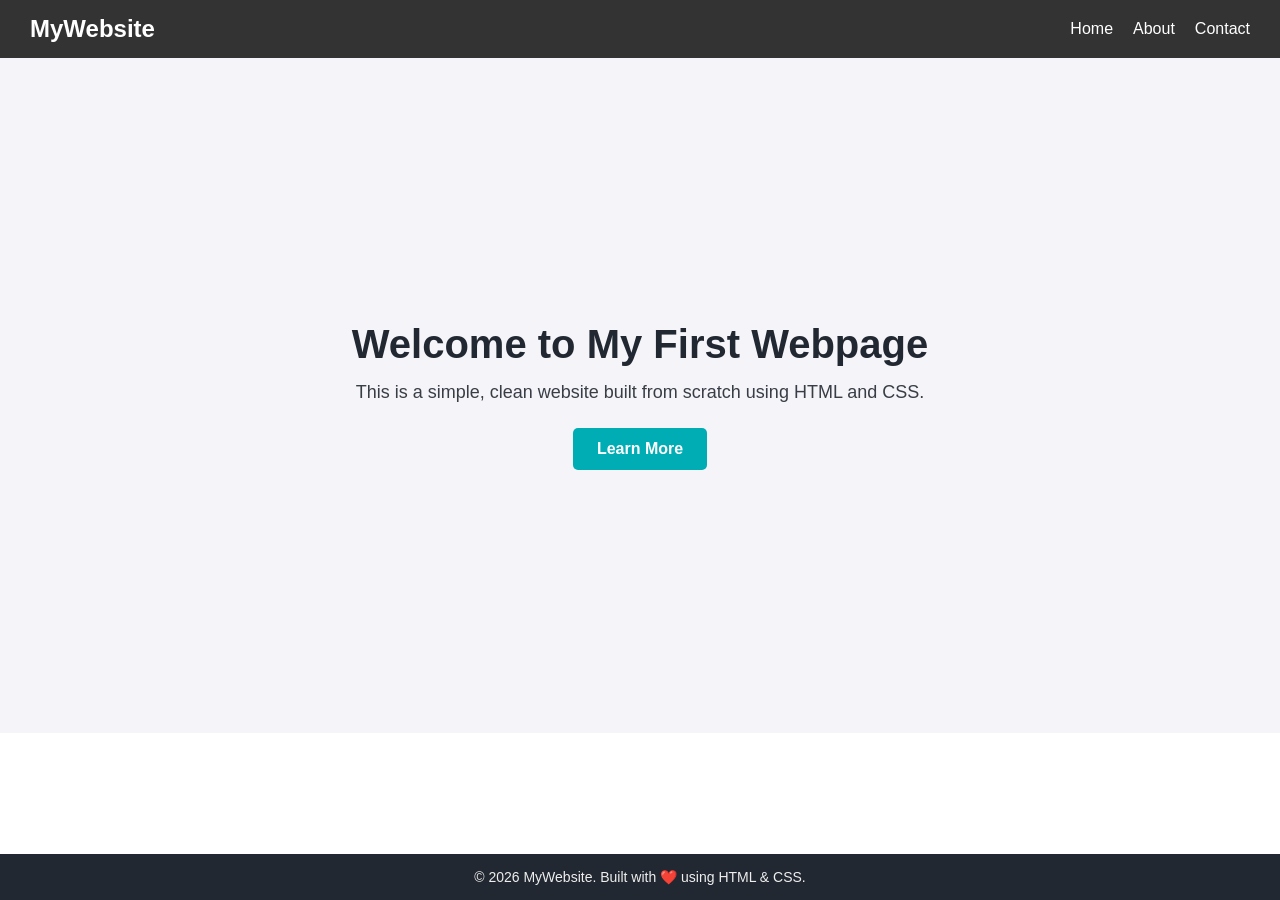
<file: anoop/index.html>
<!DOCTYPE html>
<html lang="en">
<head>
    <meta charset="UTF-8">
    <meta name="viewport" content="width=device-width, initial-scale=1.0">
    <title>My Simple Webpage</title>
    <!-- This links your HTML file to your CSS file -->
    <link rel="stylesheet" href="style.css">
</head>
<body>

    <!-- Navigation Bar -->
    <header>
        <nav class="navbar">
            <div class="logo">MyWebsite</div>
            <ul class="nav-links">
                <li><a href="#">Home</a></li>
                <li><a href="#">About</a></li>
                <li><a href="#">Contact</a></li>
            </ul>
        </nav>
    </header>

    <!-- Main Content Area -->
    <main class="hero-section">
        <div class="content">
            <h1>Welcome to My First Webpage</h1>
            <p>This is a simple, clean website built from scratch using HTML and CSS.</p>
            <a href="#" class="btn">Learn More</a>
        </div>
    </main>

    <!-- Footer -->
    <footer>
        <p>&copy; 2026 MyWebsite. Built with ❤️ using HTML & CSS.</p>
    </footer>

</body>
</html>
</file>
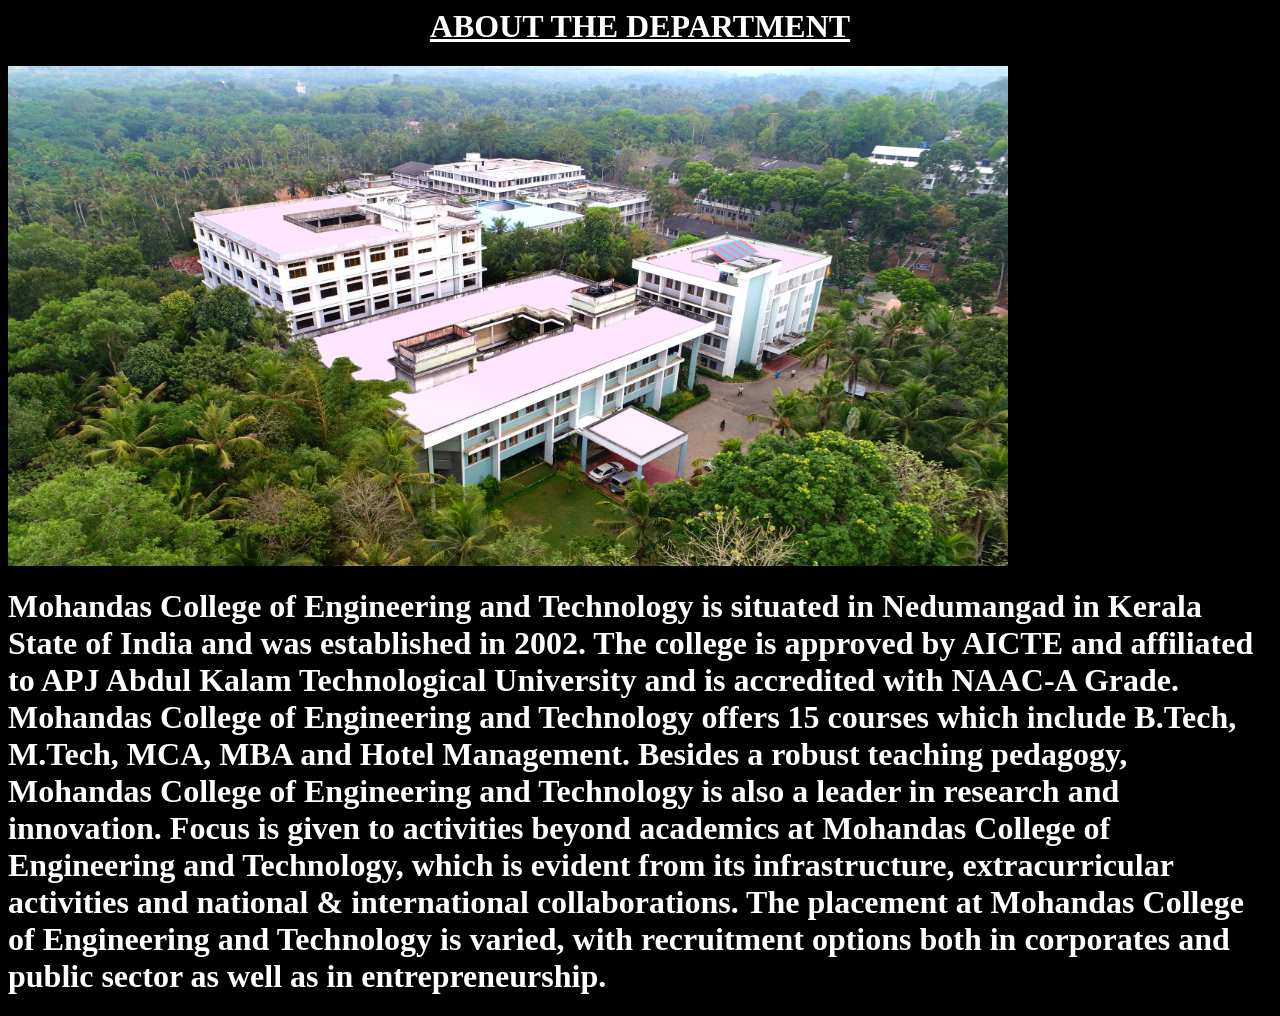
<file: anoop/about.html>
<html>
<head>
</head>
<title>about the department</title>
<body style="background-color:black">
<center><b><h1 style="color:white"><u>ABOUT THE DEPARTMENT</u></center></h1></b>
<img src="pic3.jpg" width="1000" height="500">
<h1 style="color:white">Mohandas College of Engineering and Technology is situated in Nedumangad in Kerala State of India and was established in 2002. The college is approved by AICTE and affiliated to APJ Abdul Kalam Technological University and is accredited with NAAC-A Grade. Mohandas College of Engineering and Technology offers 15 courses which include B.Tech, M.Tech, MCA, MBA and Hotel Management. Besides a robust teaching pedagogy, Mohandas College of Engineering and Technology is also a leader in research and innovation. Focus is given to activities beyond academics at Mohandas College of Engineering and Technology, which is evident from its infrastructure, extracurricular activities and national & international collaborations. The placement at Mohandas College of Engineering and Technology is varied, with recruitment options both in corporates and public sector as well as in entrepreneurship.
</h1>
</body>
</body>
</html>
</file>
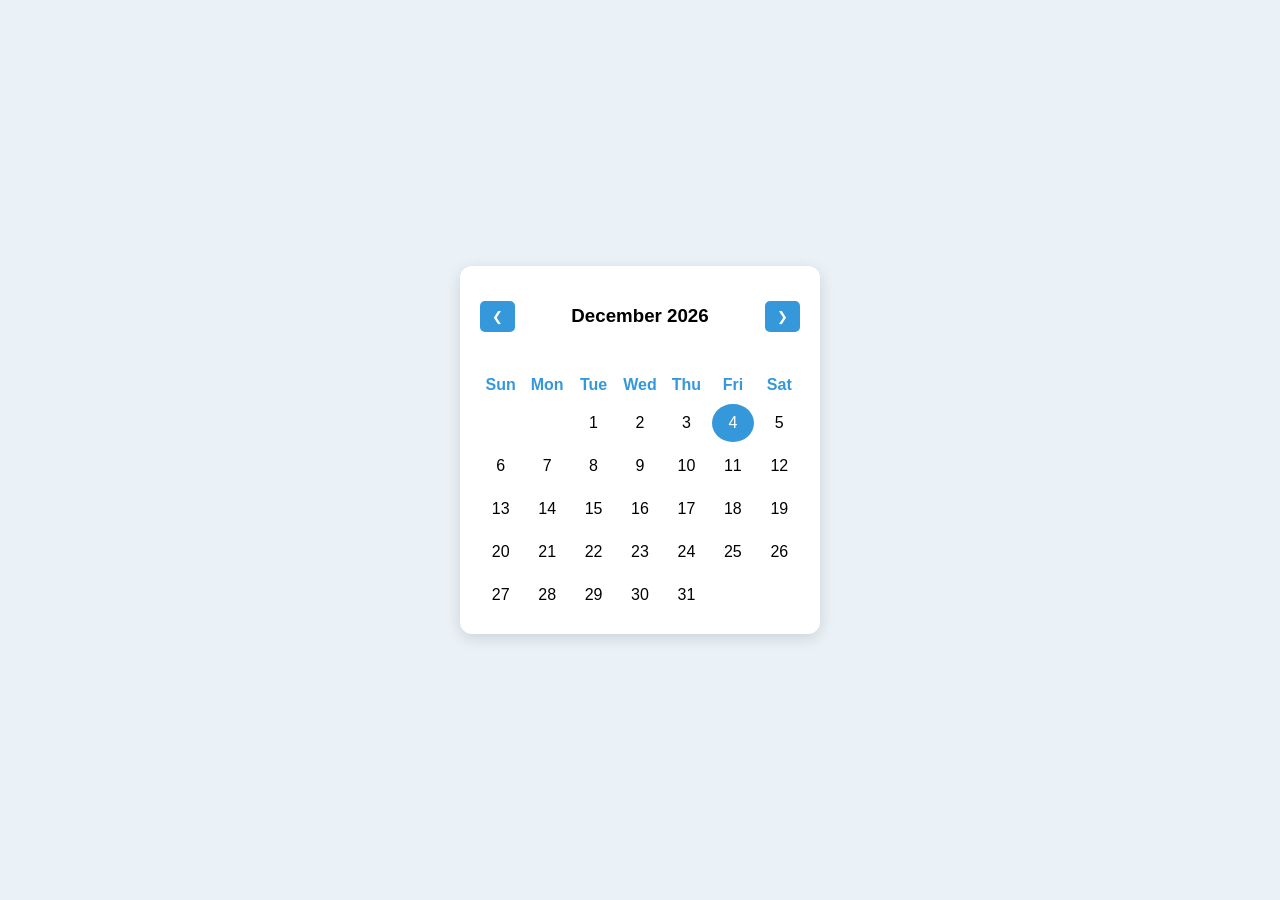
<file: anoop/calender.html>
<!DOCTYPE html>
<html lang="en">
<head>
  <meta charset="UTF-8">
  <meta name="viewport" content="width=device-width, initial-scale=1.0">
  <title>JavaScript Calendar</title>

  <style>
    body {
      font-family: Arial, sans-serif;
      display: flex;
      justify-content: center;
      align-items: center;
      min-height: 100vh;
      background-color: #eaf2f8;
      margin: 0;
    }

    .calendar {
      width: 320px;
      background: white;
      padding: 20px;
      border-radius: 12px;
      box-shadow: 0 4px 15px #0002;
    }

    .header {
      display: flex;
      justify-content: space-between;
      align-items: center;
      margin-bottom: 20px;
    }

    button {
      background: #3498db;
      color: white;
      border: none;
      padding: 8px 12px;
      border-radius: 5px;
      cursor: pointer;
    }

    .days {
      display: grid;
      grid-template-columns: repeat(7, 1fr);
      gap: 5px;
      text-align: center;
    }

    .days div {
      padding: 10px 0;
    }

    .weekdays {
      font-weight: bold;
      color: #3498db;
    }

    .today {
      background: #3498db;
      color: white;
      border-radius: 50%;
    }
  </style>
</head>
<body>

  <div class="calendar">
    <div class="header">
      <button onclick="changeMonth(-1)">❮</button>
      <h3 id="monthYear"></h3>
      <button onclick="changeMonth(1)">❯</button>
    </div>

    <div class="days weekdays">
      <div>Sun</div>
      <div>Mon</div>
      <div>Tue</div>
      <div>Wed</div>
      <div>Thu</div>
      <div>Fri</div>
      <div>Sat</div>
    </div>

    <div class="days" id="calendarDays"></div>
  </div>

  <script>
    let currentDate = new Date();

    function displayCalendar() {
      const year = currentDate.getFullYear();
      const month = currentDate.getMonth();

      document.getElementById("monthYear").textContent =
        currentDate.toLocaleString("en-US", {
          month: "long",
          year: "numeric"
        });

      const firstDay = new Date(year, month, 1).getDay();
      const lastDate = new Date(year, month + 1, 0).getDate();

      const calendarDays =
        document.getElementById("calendarDays");

      calendarDays.innerHTML = "";

      
      for (let i = 0; i < firstDay; i++) {
        calendarDays.innerHTML += "<div></div>";
      }

     
      for (let day = 1; day <= lastDate; day++) {
        const cell = document.createElement("div");
        cell.textContent = day;

        const today = new Date();

        if (
          day === today.getDate() &&
          month === today.getMonth() &&
          year === today.getFullYear()
        ) {
          cell.classList.add("today");
        }

        calendarDays.appendChild(cell);
      }
    }

    function changeMonth(amount) {
      currentDate.setDate(1);
      currentDate.setMonth(currentDate.getMonth() + amount);
      displayCalendar();
    }

    displayCalendar();
  </script>

</body>
</html>
</file>
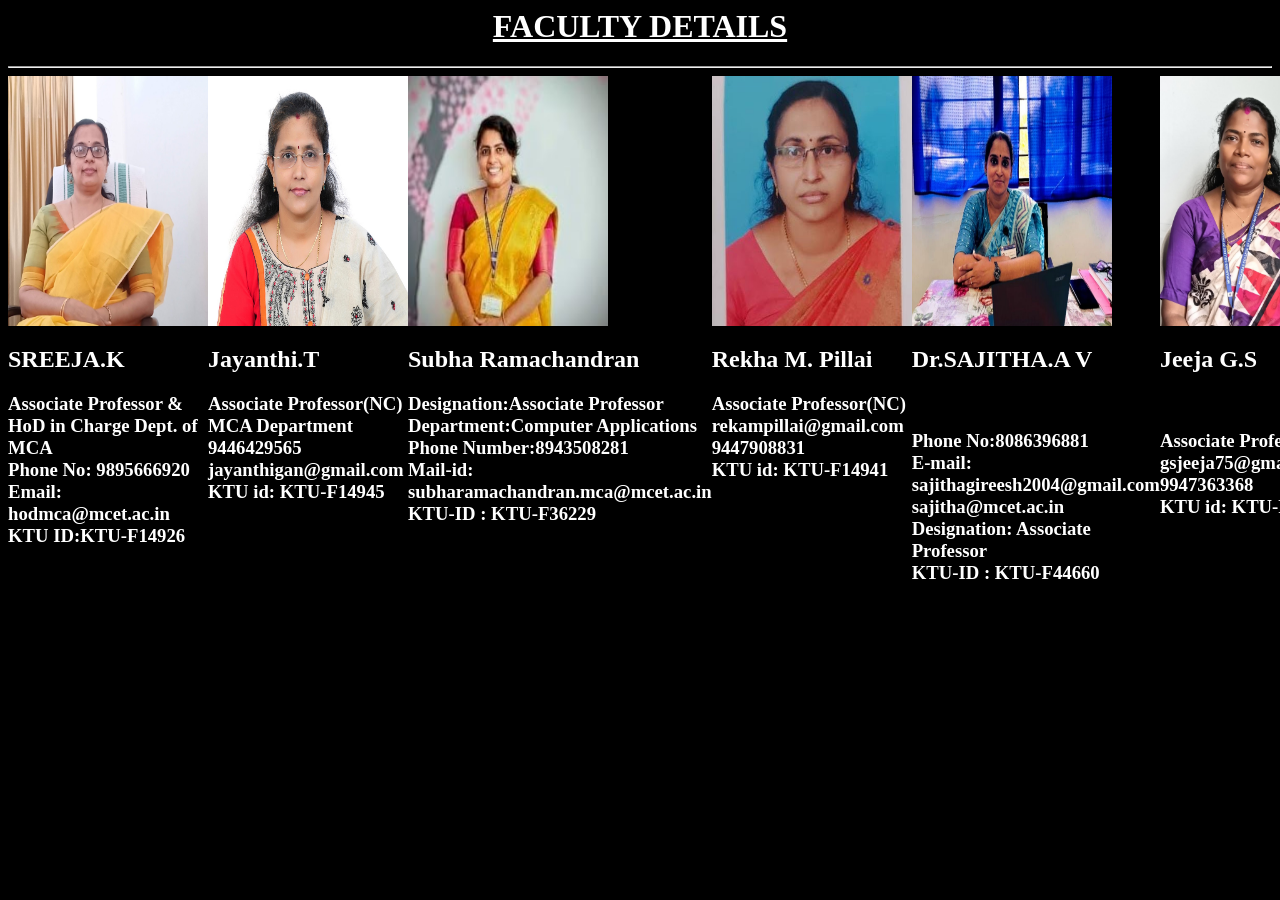
<file: anoop/faculty.html>
<html>
<head>
</head>
<title>Faculty Details</title>
<body style="background-color:black">
<b><center><u><h1 style="color:white">FACULTY DETAILS</u></center></h1></b><hr>
<div style="display:flex;"><div> 
<img src="pic5.jpg" width="200" height="250">
<b><h2 style="color:white">SREEJA.K </h2></b>
<h3 style="color:white">Associate Professor &<br>HoD in Charge Dept. of MCA<br>
Phone No: 9895666920<br>
Email: hodmca@mcet.ac.in<br>
KTU ID:KTU-F14926<br></h3>
</div>
<div style="display:flex;"><div>
<img src="pic6.jpg" width="200" height="250">
<b><h2 style="color:white">Jayanthi.T</b></h2>
<h3 style="color:white">Associate Professor(NC)<br>
MCA Department<br>
9446429565<br>
jayanthigan@gmail.com<br>
KTU id: KTU-F14945<br>
</h3>
</div>
<div style="display:flex;">
<div>
<img src="pic7.jpg" width="200" height="250">
<b><h2 style="color:white">Subha Ramachandran</b></h2>
<h3 style="color:white">Designation:Associate Professor<br>
Department:Computer Applications<br>
Phone Number:8943508281<br>
Mail-id:<br>subharamachandran.mca@mcet.ac.in<br>
KTU-ID : KTU-F36229<br>
</h3>
</div>
<div style="display:flex;">
<div>
<img src="pic.8.jpg" width="200" height="250">
<b><h2 style="color:white">Rekha M. Pillai</h2></b>
<h3 style="color:white">Associate Professor(NC)<br>
rekampillai@gmail.com<br>
9447908831<br>
KTU id: KTU-F14941<br>
</h3>
</div>
<div style="display:flex;">
<div>
<img src="pic9.jpg" width="200" height="250">
<b><h2 style="color:white">Dr.SAJITHA.A V</h2></b><br>
<h3 style="color:white">Phone No:8086396881<br>
E-mail:
<br>sajithagireesh2004@gmail.com<br>
sajitha@mcet.ac.in <br>
Designation: Associate Professor<br>
KTU-ID : KTU-F44660<br>
</h3>
</div>
<div style="display:flex;">
<div>
<img src="pic10.jpg" width="200" height="250">
<b><h2 style="color:white">Jeeja G.S</h2></b><br>
<h3 style="color:white">Associate Professor(NC)<br>
gsjeeja75@gmail.com<br>
9947363368<br>
KTU id: KTU-F14935<br>
</hr>
</div>
<div style="display:flex;">
<div>
<img src="pic11.jpg" width="200" height="250">
<b><h2 style="color:white">R.Sujitha</h2></b>
<h3 style="color:white">Designation : Assistant Professor<br>
Department : Department of MCA<br>
Phone Number : 9400883648<br>
Mail-id :sujithaprasanth@gmail.com<br>
KTU-ID : KTU-F52030<br>
</h3>
</div>
<div style="display:flex;">
<div>
<img src="pic12.jpg" width="200" height="250">
<b><h2 style="color:white">Adhithya.J V</h2></b>
<h3 style="color:white">Designation : Assistant Professor <br>
Department : Master of Computer Applications<br> 
Email id: adhithyajv13@gmail.com<br>
Mobile :6384840605<br>
KTU-ID: KTU-F51512<br>
</h3>
</div>
</body>
</html>
</file>
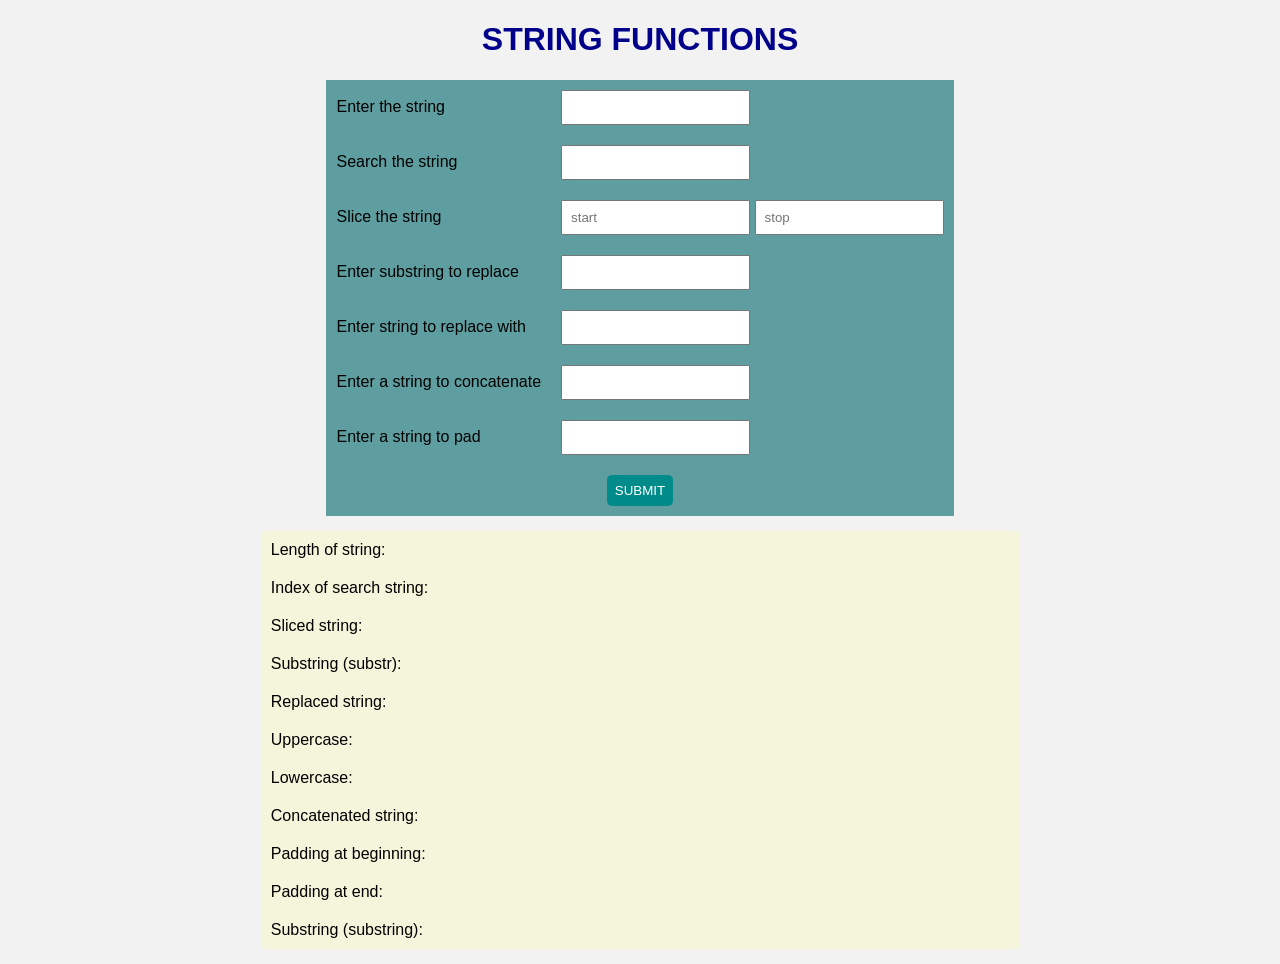
<file: anoop/four.html>
<!DOCTYPE html>
<html>
<head>
<title>String Functions</title>
<style>
body {
      	background-color: #f2f2f2;
        font-family: Arial, sans-serif;
      }
h1 {
     color: darkblue;
    }
table {
       margin: 15px;
       border-collapse: collapse;
       padding: 10px;
       }
td {
     padding: 10px;
   }
     input, button {
     padding: 8px;
   }
     button {
     background-color: darkcyan;
     color: white;
     border: none;
     border-radius: 5px;
     cursor: pointer;
   }
     button:hover {
     background-color: teal;
   }
</style>
</head>
<body>
<center>
<h1>STRING FUNCTIONS</h1>
<!-- Input Table -->
<table style="background-color: cadetblue;">
<tr>
<td>Enter the string</td>
<td><input type="text" id="in1"></td>
</tr>
<tr>
<td>Search the string</td>
<td><input type="text" id="in2"></td>
</tr>
<tr>
<td>Slice the string</td>
<td><input type="number" id="in3" placeholder="start">
<input type="number" id="in4" placeholder="stop"></td>
</tr>
<tr>
<td>Enter substring to replace</td>
<td><input type="text" id="in5"></td>
</tr>
<tr>
<td>Enter string to replace with</td>
<td><input type="text" id="in9"></td>
</tr>
<tr>
<td>Enter a string to concatenate</td>
<td><input type="text" id="in7"></td>
</tr>
<tr>
<td>Enter a string to pad</td>
<td><input type="text" id="in8"></td>
</tr>
<tr>
<td colspan="2" align="center">
<button type="button" onclick="displayResults()">SUBMIT</button>
</td>
</tr>
</table>
<!-- Output Table -->
<table align="center" width="60%" style="background-color: beige;">
<tr>
<td>Length of string:</td>
<td><span id="out1"></span></td>
</tr>
<tr>
<td>Index of search string:</td>
<td><span id="out2"></span></td>
</tr>
<tr>
<td>Sliced string:</td>
<td><span id="out3"></span></td>
</tr>
<tr>
<td>Substring (substr):</td>
<td><span id="out4"></span></td>
</tr>
<tr>
<td>Replaced string:</td>
<td><span id="out5"></span></td>
</tr>
<tr>
<td>Uppercase:</td>
<td><span id="out6"></span></td>
</tr>
<tr>
<td>Lowercase:</td>
<td><span id="out7"></span></td>
</tr>
<tr>
<td>Concatenated string:</td>
<td><span id="out8"></span></td>
</tr>
<tr>
<td>Padding at beginning:</td>
<td><span id="out9"></span></td>
</tr>
<tr>
<td>Padding at end:</td>
<td><span id="out10"></span></td>
</tr>
<tr>
<td>Substring (substring):</td>
<td><span id="out11"></span></td>
</tr>
</table>
</center>
<script>
function displayResults() 
{
// Get input values
var in1 = document.getElementById("in1").value;
var in2 = document.getElementById("in2").value;
var in3 = Number(document.getElementById("in3").value);
var in4 = Number(document.getElementById("in4").value);
var in5 = document.getElementById("in5").value;
var in9 = document.getElementById("in9").value;
var in7 = document.getElementById("in7").value;
var in8 = document.getElementById("in8").value;
// Perform string operations
document.getElementById("out1").innerHTML = in1.length;
document.getElementById("out2").innerHTML = in1.indexOf(in2);
document.getElementById("out3").innerHTML = in1.slice(in3, in4);
document.getElementById("out4").innerHTML = in1.substr(in3, in4);  // start, length
document.getElementById("out5").innerHTML = in1.replace(in5, in9);
document.getElementById("out6").innerHTML = in1.toUpperCase();
document.getElementById("out7").innerHTML = in1.toLowerCase();
document.getElementById("out8").innerHTML = in1.concat(in7);
document.getElementById("out9").innerHTML = in1.padStart(30, in8);
document.getElementById("out10").innerHTML = in1.padEnd(30, in8);
document.getElementById("out11").innerHTML = in1.substring(in3, in4);
}
</script>
</body>
</html>
</file>
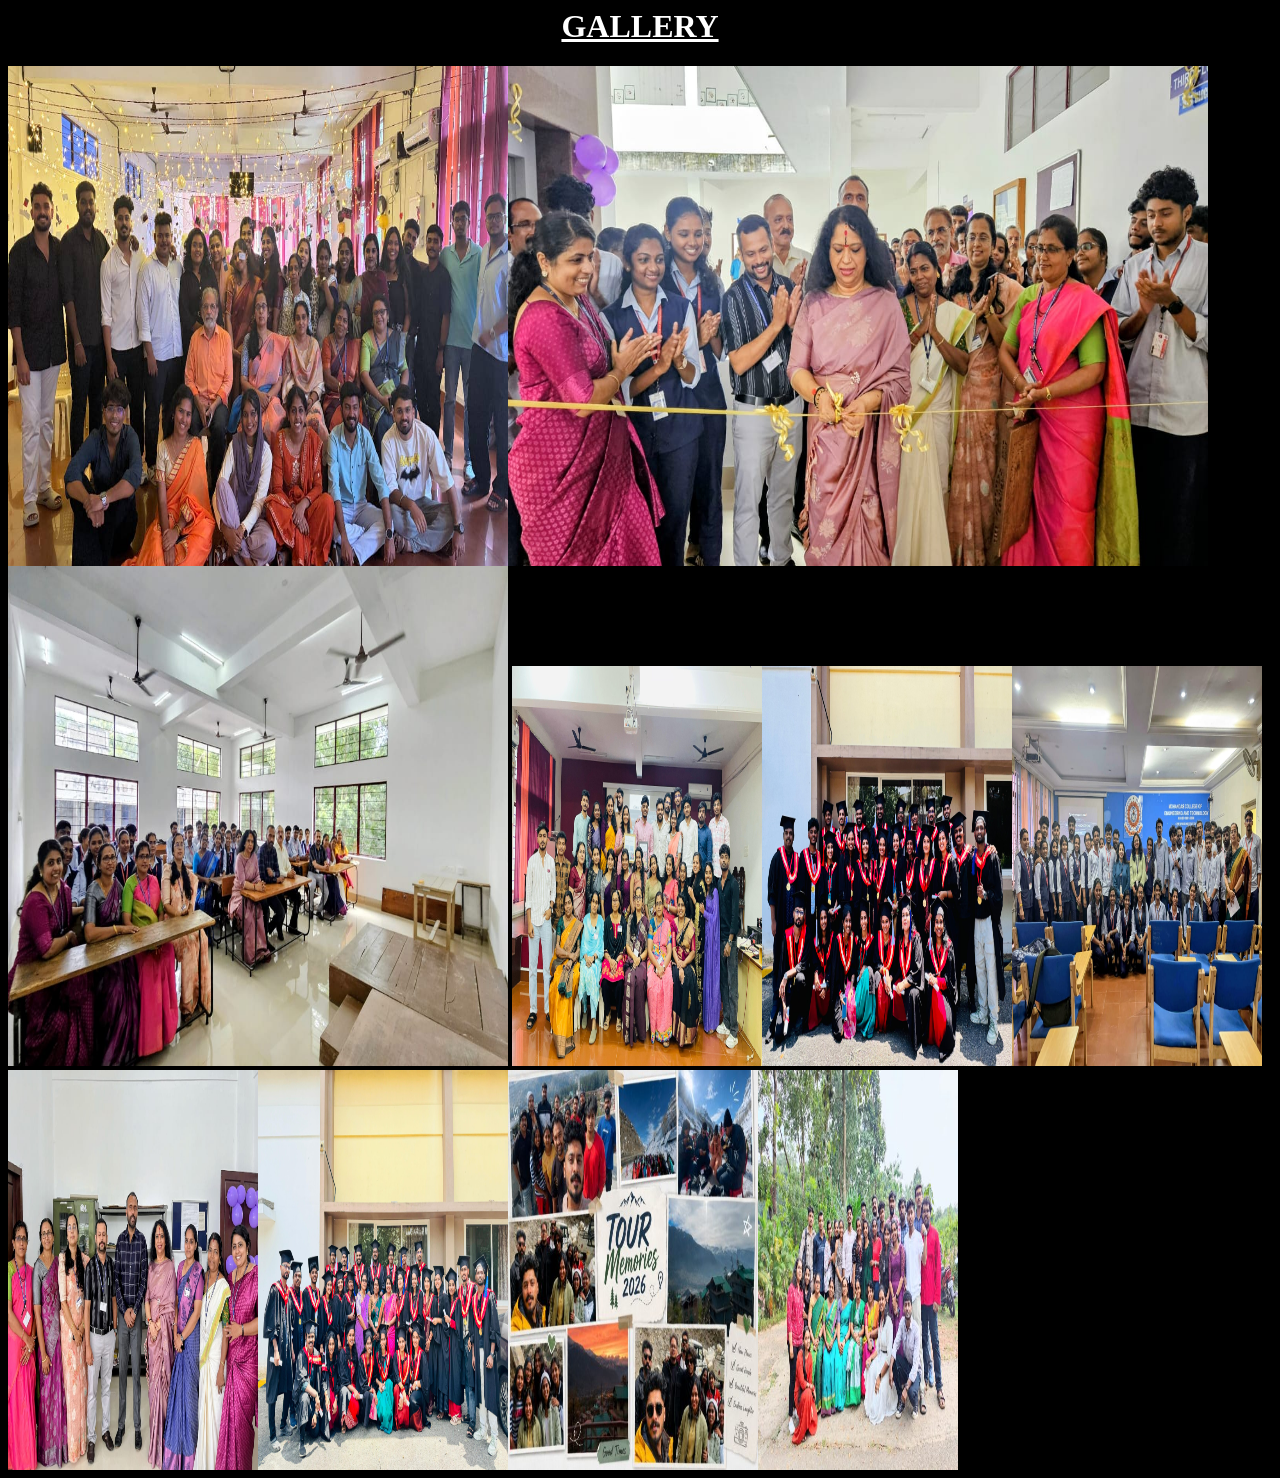
<file: anoop/gallery.html>
<html>
<head>
</head>
<title>Gallery</title>
<body style="background-color:black">
<b><center><h1 style="color:white"><u>GALLERY</u></center></h1></b>
<img src="pic16.jpg" width="500" height="500"><img src="pic17.jpg" width="700" height="500"><img src="pic18.jpg" width="500" height="500">
<img src="pic19.jpg" width="250" height="400"><img src="pic20.jpg" width="250" height="400"><img src="pic21.jpg" width="250" height="400"><img src="pic22.jpg" width="250" height="400"><img src="pic23.jpg" width="250" height="400"><img src="pic24.jpg" width="250" height="400"><img src="pic25.jpg" width="200" height="400">
</body>
</html>
</file>
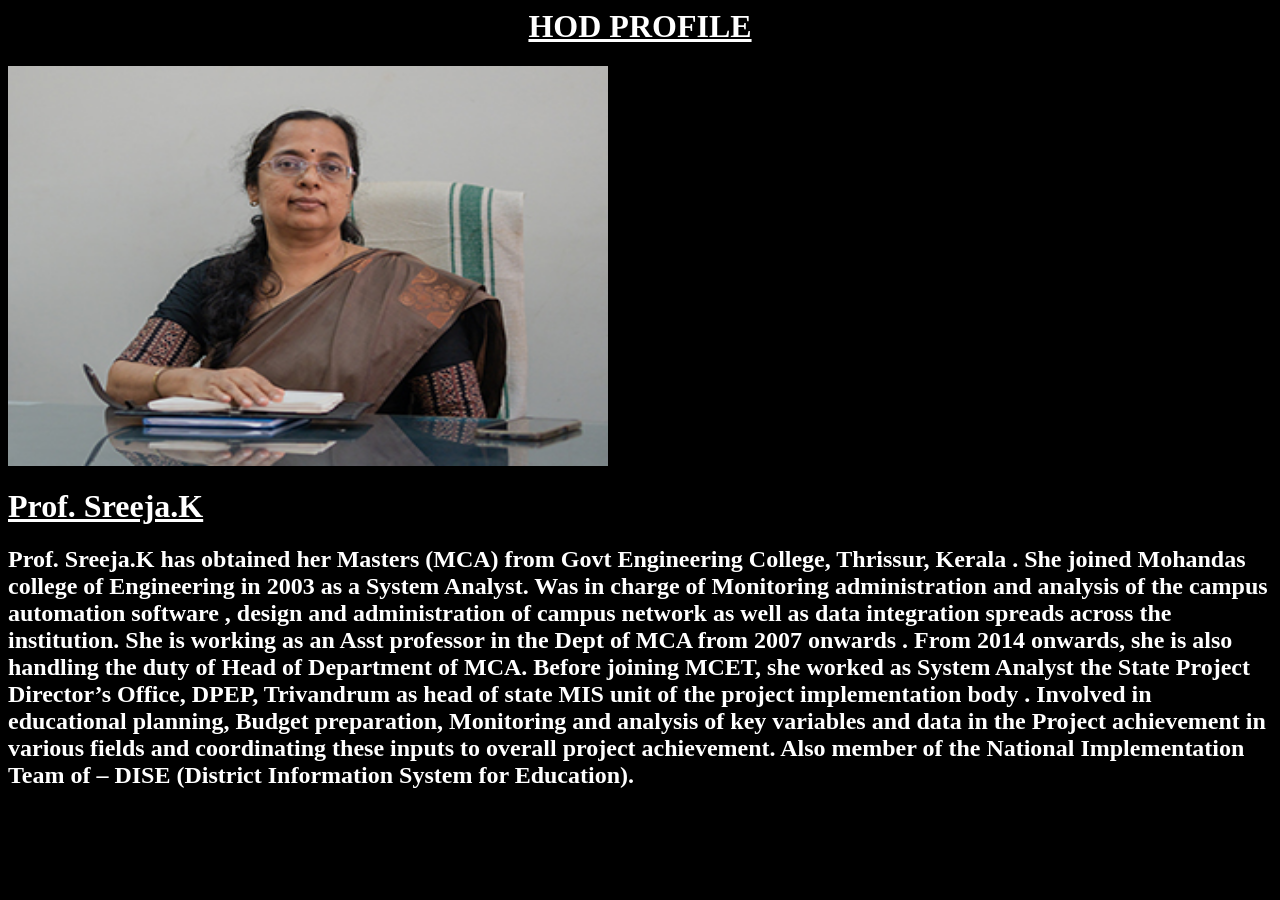
<file: anoop/hod.html>
<html>
<head>
</head>
<title>Hod profile</title>
<body style="background-color:black">
<b><center><u><h1 style="color:white">HOD PROFILE</u></center></h1></b>
<img src="pic4.jpg" width="600" height="400">
<b><u><h1 style="color:white">Prof. Sreeja.K</u></b></h1>
<h2 style="color:white">Prof. Sreeja.K has obtained her Masters (MCA) from Govt Engineering College, Thrissur, Kerala . She joined Mohandas college of Engineering in 2003 as a System Analyst. Was in charge of Monitoring administration and analysis of the campus automation software , design and administration of campus network as well as data integration spreads across the institution. She is working as an Asst professor in the Dept of MCA from 2007 onwards . From 2014 onwards, she is also handling the duty of Head of Department of MCA.

Before joining MCET, she worked as System Analyst the State Project Director’s Office, DPEP, Trivandrum as head of state MIS unit of the project implementation body . Involved in educational planning, Budget preparation, Monitoring and analysis of key variables and data in the Project achievement in various fields and coordinating these inputs to overall project achievement. Also member of the National Implementation Team of – DISE  (District Information System for Education).
</body>
</html>
</file>
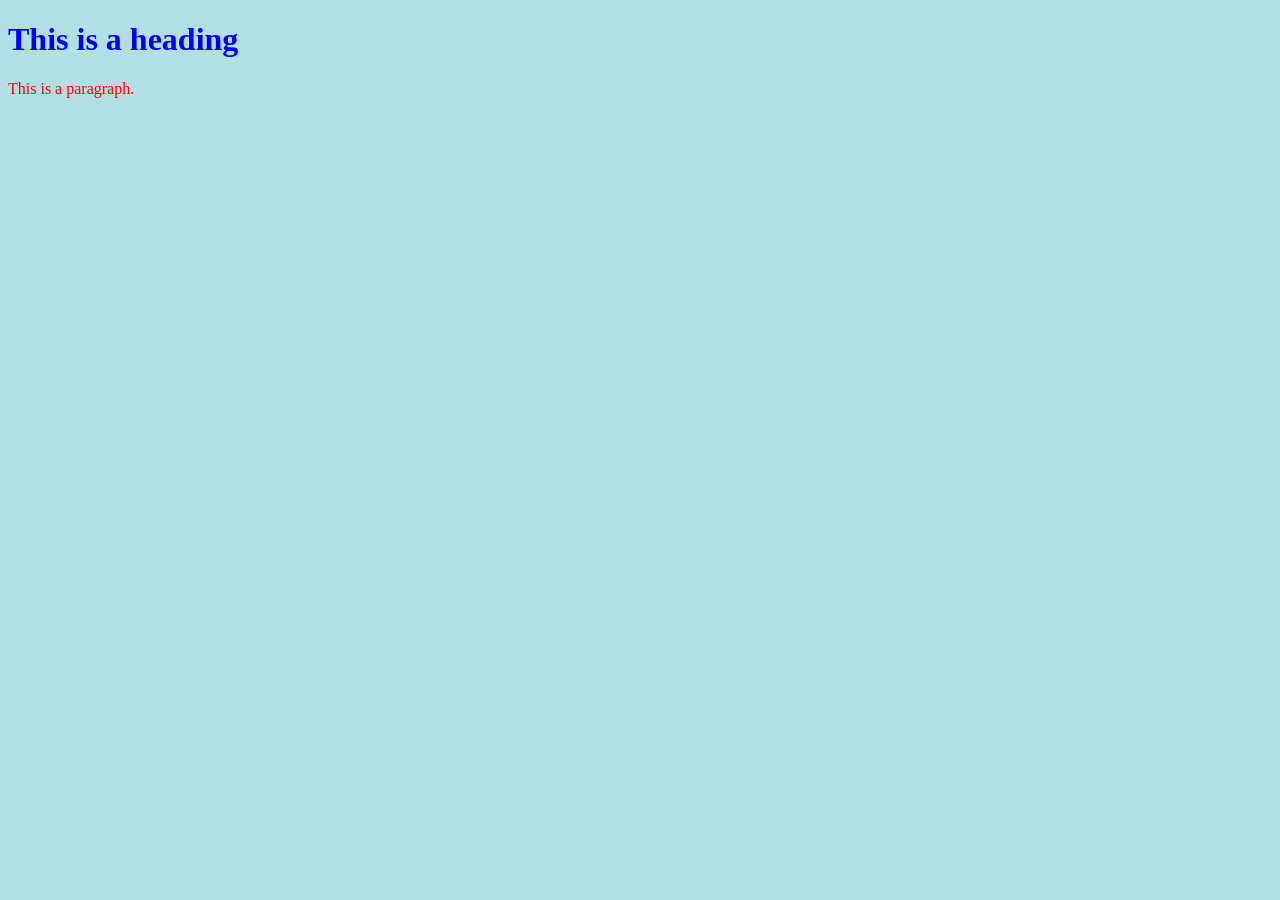
<file: anoop/inline.html>
<!DOCTYPE html>
<html>
<head>
<style>
body {background-color: powderblue;}
h1   {color: blue;}
p    {color: red;}
</style>
</head>
<body>

<h1>This is a heading</h1>
<p>This is a paragraph.</p>

</body>
</html>
</file>
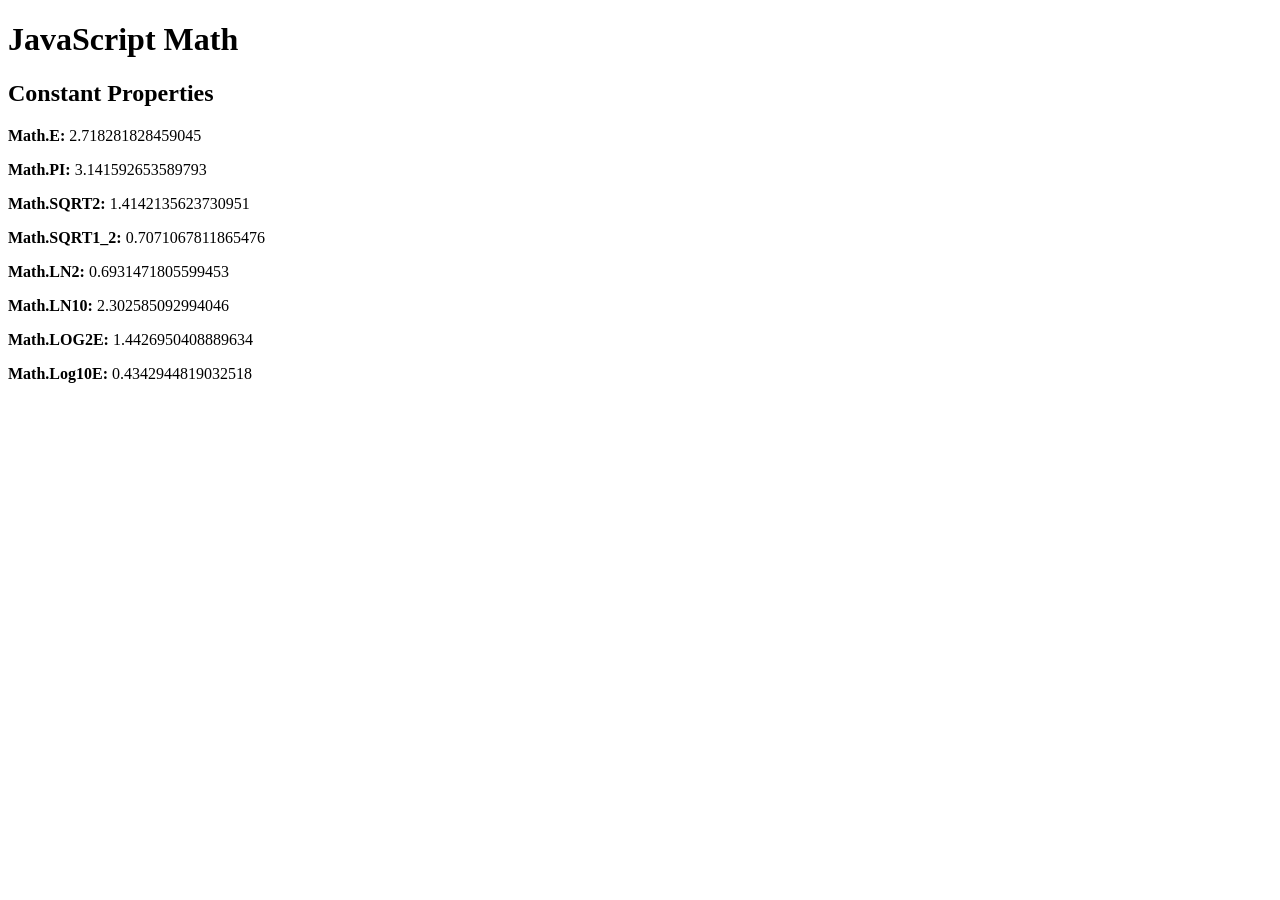
<file: anoop/mathobj.html>
<!DOCTYPE html>
<html>
<body>
<h1>JavaScript Math</h1>
<h2>Constant Properties</h2>
<p id="demo"></p>
<script>
document.getElementById("demo").innerHTML = 
"<p><b>Math.E:</b> " + Math.E + "</p>" +
"<p><b>Math.PI:</b> " + Math.PI + "</p>" +
"<p><b>Math.SQRT2:</b> " + Math.SQRT2 + "</p>" +
"<p><b>Math.SQRT1_2:</b> " + Math.SQRT1_2 + "</p>" +
"<p><b>Math.LN2:</b> " + Math.LN2 + "</p>" +
"<p><b>Math.LN10:</b> " + Math.LN10 + "</p>" +
"<p><b>Math.LOG2E:</b> " + Math.LOG2E + "</p>" +
"<p><b>Math.Log10E:</b> " + Math.LOG10E + "</p>";
</script>
</body>
</html>
</file>
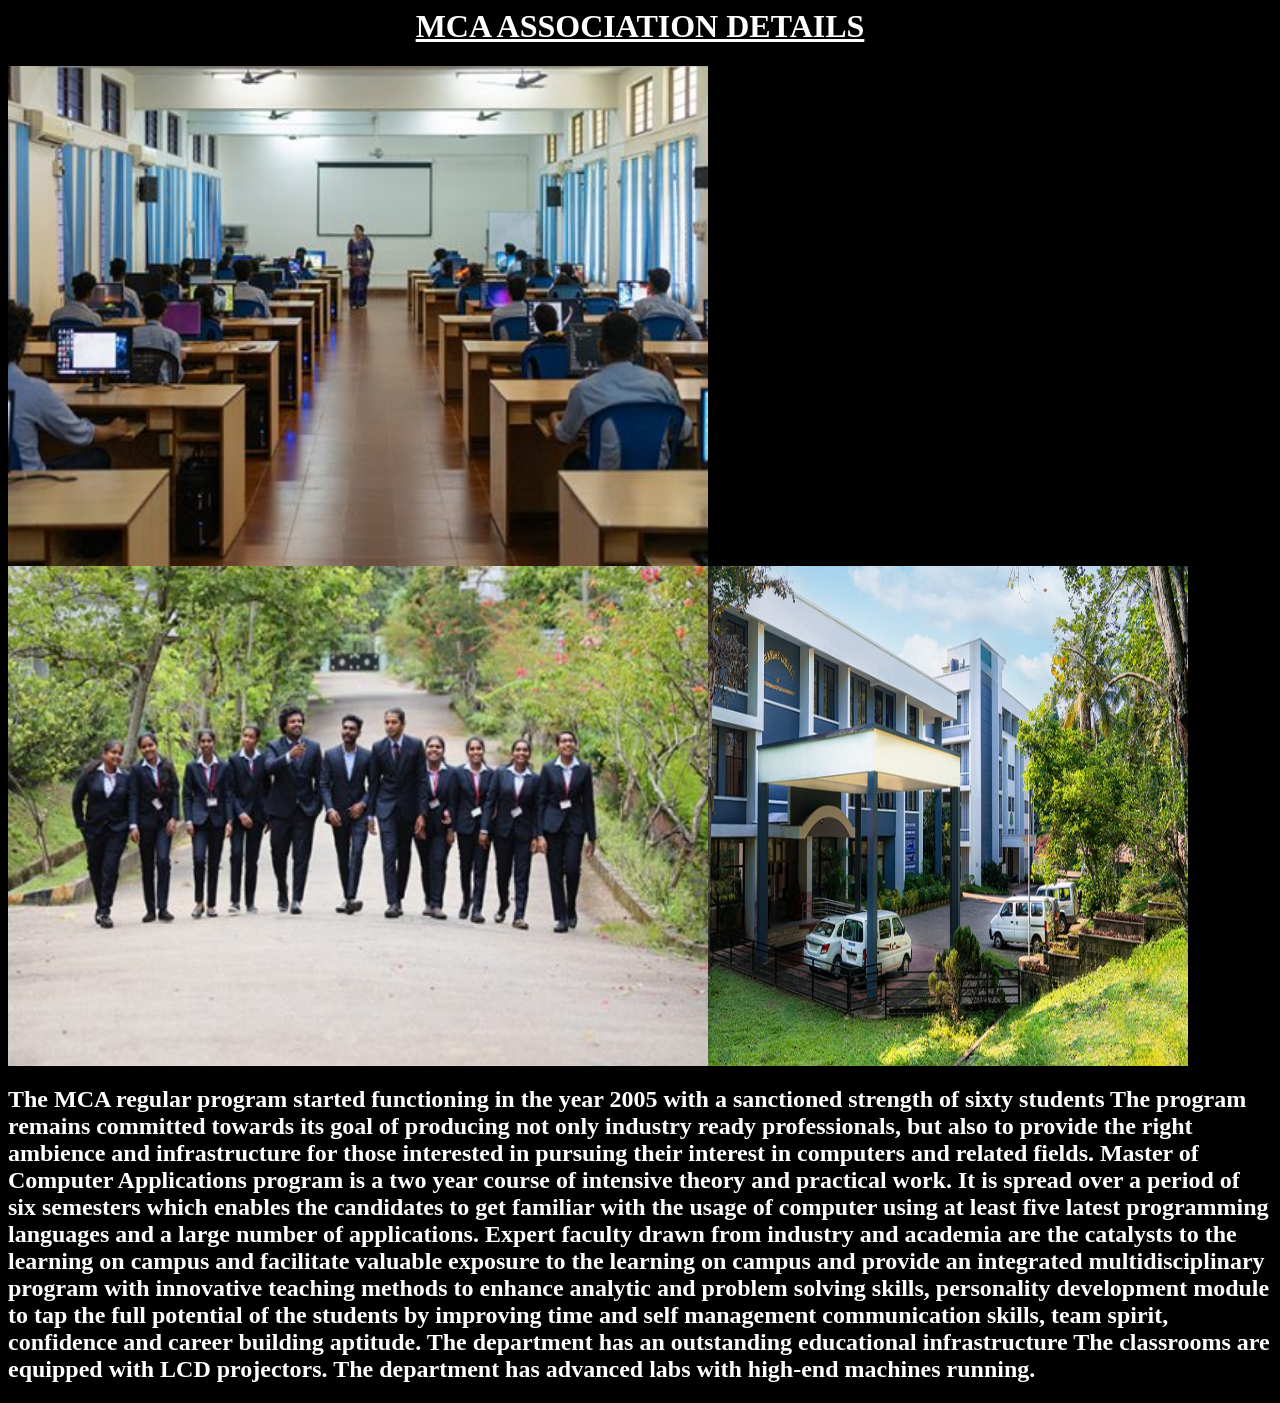
<file: anoop/mca.html>
<html>
<head>
</head>
<title>MCA association details</title>
<body style="background-color:black">
<b><center><u><h1 style="color:white">MCA ASSOCIATION DETAILS</u></center></h1></b>
<img src="pic13.jpg" width="700" height="500"><img src="pic15.jpg" width="700" height="500"><img src="pic14.jpg" width="480" height="500">

<h2 style="color:white">The MCA regular program started functioning in the year 2005 with a sanctioned strength of sixty students The program remains committed towards its goal of producing not only industry ready professionals, but also to provide the right ambience and infrastructure for those interested in pursuing their interest in computers and related fields. Master of Computer Applications program is a two year course of intensive theory and practical work. It is spread over a period of six semesters which enables the candidates to get familiar with the usage of computer using at least five latest programming languages and a large number of applications.

Expert faculty drawn from industry and academia are the catalysts to the learning on campus and facilitate valuable exposure to the learning on campus and provide an integrated multidisciplinary program with innovative teaching methods to enhance analytic and problem solving skills, personality development module to tap the full potential of the students by improving time and self management communication skills, team spirit, confidence and career building aptitude.

The department has an outstanding educational infrastructure The classrooms are equipped with LCD projectors. The department has advanced labs with high-end machines running.
</h2>
</body>
</html>
</file>
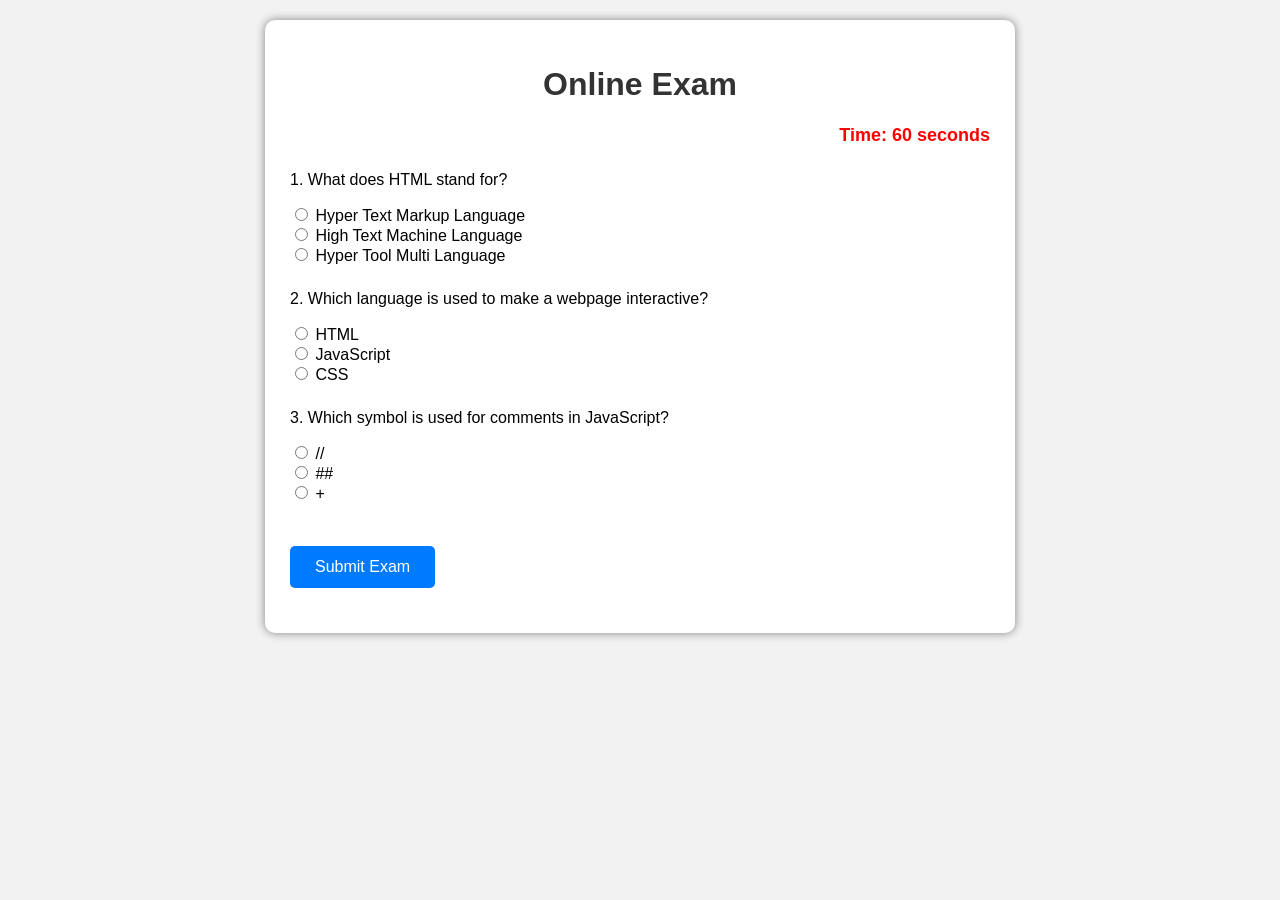
<file: anoop/onlineexm.html>
<!DOCTYPE html>
<html>
<head>
    <title>Online Exam</title>

    <style>
        body {
            font-family: Arial, sans-serif;
            background-color: #f2f2f2;
            margin: 0;
            padding: 20px;
        }

        .exam {
            max-width: 700px;
            margin: auto;
            background: white;
            padding: 25px;
            border-radius: 10px;
            box-shadow: 0 0 10px gray;
        }

        h1 {
            text-align: center;
            color: #333;
        }

        #timer {
            text-align: right;
            color: red;
            font-weight: bold;
            font-size: 18px;
        }

        .question {
            margin: 25px 0;
        }

        button {
            background-color: #007bff;
            color: white;
            border: none;
            padding: 12px 25px;
            border-radius: 5px;
            cursor: pointer;
            font-size: 16px;
        }

        button:hover {
            background-color: #0056b3;
        }

        #result {
            margin-top: 20px;
            font-size: 20px;
            font-weight: bold;
            text-align: center;
        }
    </style>
</head>

<body>

<div class="exam">

    <h1>Online Exam</h1>

    <div id="timer">Time: 60 seconds</div>

    <form id="examForm">

        <div class="question">
            <p>1. What does HTML stand for?</p>

            <input type="radio" name="q1" value="a">
            Hyper Text Markup Language<br>

            <input type="radio" name="q1" value="b">
            High Text Machine Language<br>

            <input type="radio" name="q1" value="c">
            Hyper Tool Multi Language<br>
        </div>

        <div class="question">
            <p>2. Which language is used to make a webpage interactive?</p>

            <input type="radio" name="q2" value="a">
            HTML<br>

            <input type="radio" name="q2" value="b">
            JavaScript<br>

            <input type="radio" name="q2" value="c">
            CSS<br>
        </div>

        <div class="question">
            <p>3. Which symbol is used for comments in JavaScript?</p>

            <input type="radio" name="q3" value="a">
            // <br>

            <input type="radio" name="q3" value="b">
            ## <br>

            <input type="radio" name="q3" value="c">
            <!-- -->+<br>
        </div>

        <br>

        <button type="button" onclick="submitExam()">
            Submit Exam
        </button>

    </form>

    <div id="result"></div>

</div>

<script>

    // Correct answers
    const answers = {
        q1: "a",
        q2: "b",
        q3: "a"
    };

    let timeLeft = 60;

    // Timer
    const timer = setInterval(function () {

        document.getElementById("timer").innerHTML =
            "Time: " + timeLeft + " seconds";

        timeLeft--;

        if (timeLeft < 0) {
            clearInterval(timer);

            alert("Time is over!");

            submitExam();
        }

    }, 1000);


    // Submit exam
    function submitExam() {

        clearInterval(timer);

        let score = 0;

        // Check answers
        for (let question in answers) {

            let selected = document.querySelector(
                'input[name="' + question + '"]:checked'
            );

            if (selected && selected.value === answers[question]) {
                score++;
            }
        }

        // Display result
        document.getElementById("result").innerHTML =
            "Your Score: " + score + " / " +
            Object.keys(answers).length;

        // Disable all options
        let inputs = document.querySelectorAll("input");

        inputs.forEach(function(input) {
            input.disabled = true;
        });
    }

</script>

</body>
</html>
</file>
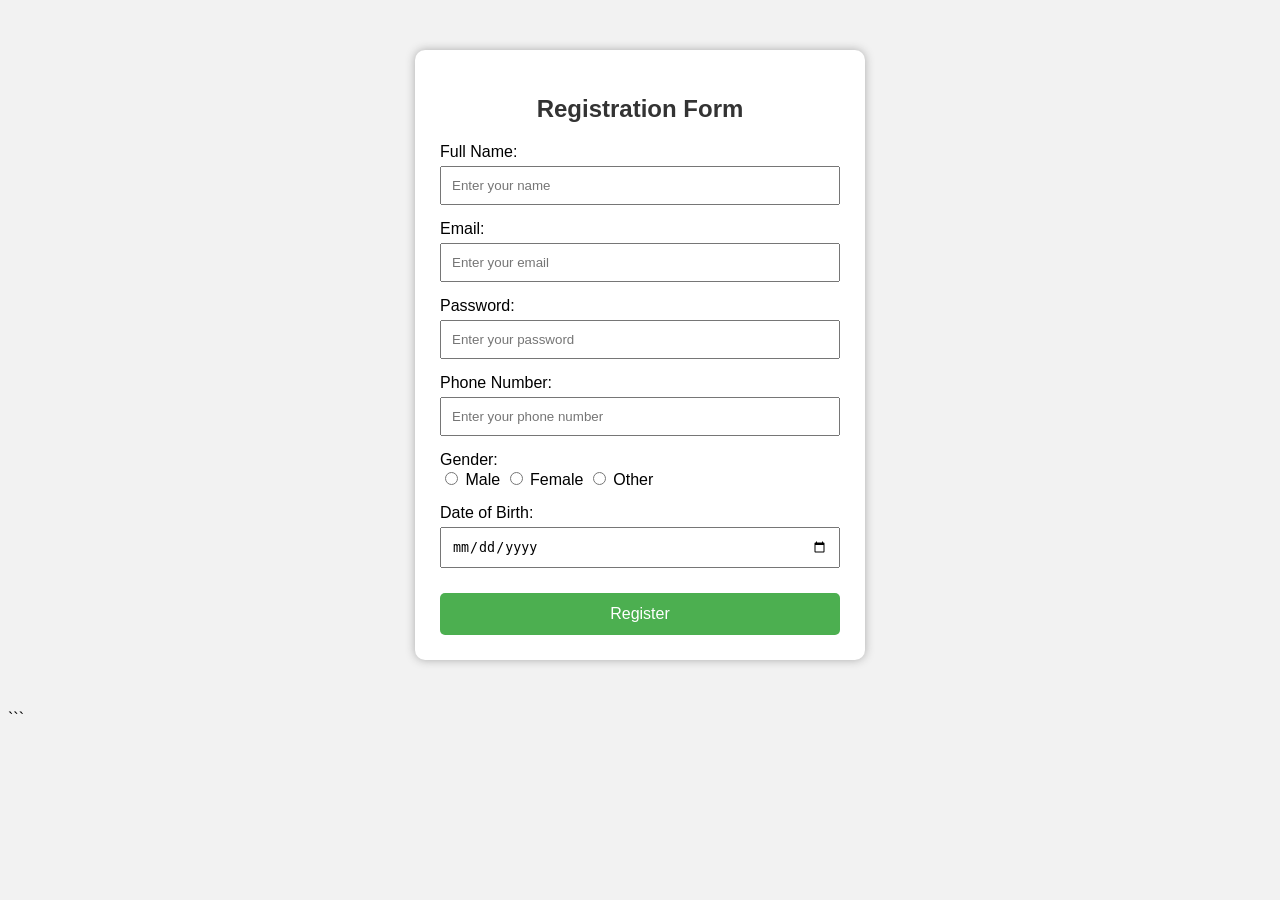
<file: anoop/reg.html>
<!DOCTYPE html>
<html>
<head>
    <title>Registration Form</title>
</head>

<body style="font-family: Arial, sans-serif; background-color: #f2f2f2;">

    <div style="width: 400px; margin: 50px auto; padding: 25px; background-color: white; border-radius: 10px; box-shadow: 0 0 10px #aaa;">

        <h2 style="text-align: center; color: #333;">Registration Form</h2>

        <form>
            <label style="display: block; margin-top: 10px;">Full Name:</label>
            <input type="text" placeholder="Enter your name"
                   style="width: 100%; padding: 10px; margin-top: 5px; box-sizing: border-box;">

            <label style="display: block; margin-top: 15px;">Email:</label>
            <input type="email" placeholder="Enter your email"
                   style="width: 100%; padding: 10px; margin-top: 5px; box-sizing: border-box;">

            <label style="display: block; margin-top: 15px;">Password:</label>
            <input type="password" placeholder="Enter your password"
                   style="width: 100%; padding: 10px; margin-top: 5px; box-sizing: border-box;">

            <label style="display: block; margin-top: 15px;">Phone Number:</label>
            <input type="tel" placeholder="Enter your phone number"
                   style="width: 100%; padding: 10px; margin-top: 5px; box-sizing: border-box;">

            <label style="display: block; margin-top: 15px;">Gender:</label>
            <input type="radio" name="gender"> Male
            <input type="radio" name="gender"> Female
            <input type="radio" name="gender"> Other

            <label style="display: block; margin-top: 15px;">Date of Birth:</label>
            <input type="date"
                   style="width: 100%; padding: 10px; margin-top: 5px; box-sizing: border-box;">

            <button type="submit"
                    style="width: 100%; padding: 12px; margin-top: 25px; background-color: #4CAF50; color: white; border: none; border-radius: 5px; font-size: 16px; cursor: pointer;">
                Register
            </button>

        </form>
    </div>

</body>
</html>
```
</file>
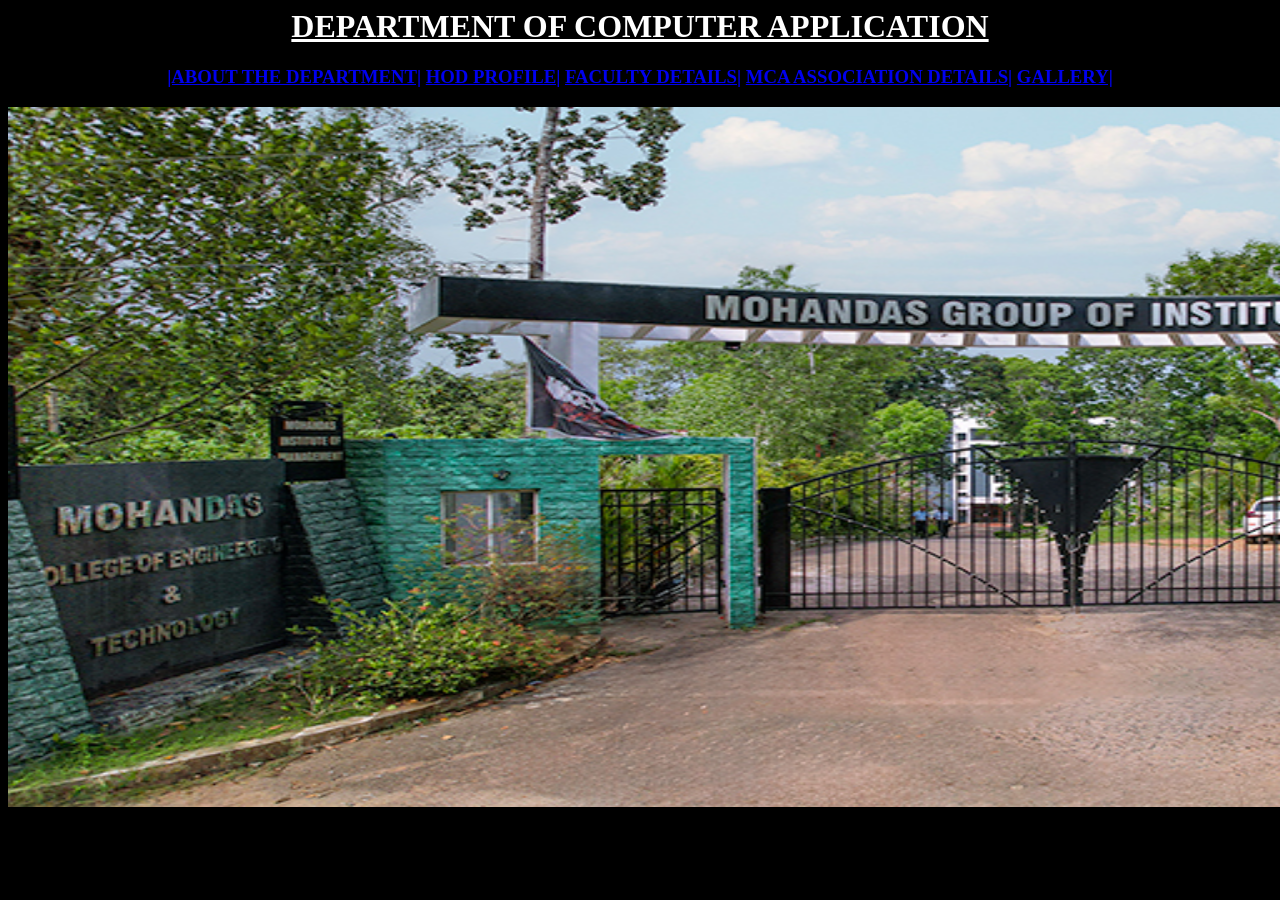
<file: anoop/tags.html>
<html>
<head>
</head>
<title><u>HTML TAGS</u></title>
<body style="background-color:black">
<center><b><u><h1 style="color:white">DEPARTMENT OF COMPUTER APPLICATION</u></h1></b></center>
<center><h3>
<a href="about.html"><b>|ABOUT THE DEPARTMENT|</b></a>
<a href="hod.html"><b>HOD PROFILE|</b></li></a>
<a href="faculty.html"><b>FACULTY DETAILS|</b></a>
<a href="mca.html"><b>MCA ASSOCIATION DETAILS|</b></a>
<a href="gallery.html"><b>GALLERY|</b></a>
</center></h3>
<img src="pic1.jpg" width="2000" height="700">
</body>
</html>
</file>
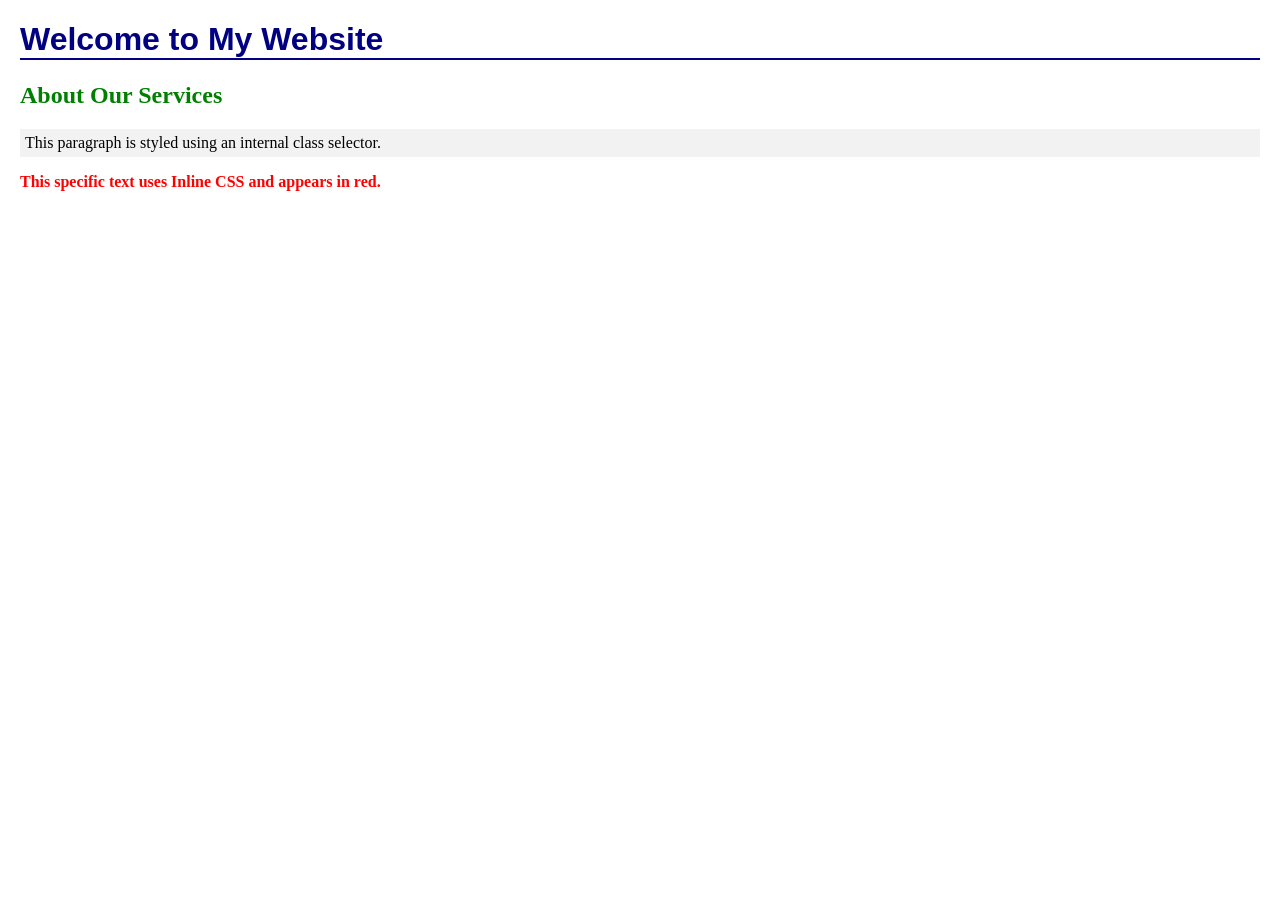
<file: anoop/three.html>
<!DOCTYPE html>
<html lang="en">
<head>
    <meta charset="UTF-8">
    <title>Inline, Internal, and External CSS Example</title>
    
    <!-- External CSS Link -->
    <link rel="stylesheet" href="exter.css">
    
    <!-- Internal CSS Styles -->
    <style>
        h2 {
            color: green;
            font-family: Georgia, serif;
        }
        .page-description {
            font-size: 16px;
            background-color: #f2f2f2;
            padding: 5px;
        }
    </style>
</head>
<body>

    <!-- Styled using External CSS (from style.css) -->
    <h1>Welcome to My Website</h1>

    <!-- Styled using Internal CSS (from the <style> block above) -->
    <h2>About Our Services</h2>

    <!-- Styled using Internal CSS class -->
    <p class="page-description">This paragraph is styled using an internal class selector.</p>

    <!-- Styled using Inline CSS (direct override on this specific tag) -->
    <p style="color: red; font-weight: bold;">This specific text uses Inline CSS and appears in red.</p>

</body>
</html>
</file>
<file: anoop/style.css>
/* Reset default margins and paddings */
* {
    margin: 0;
    padding: 0;
    box-sizing: border-box;
    font-family: 'Segoe UI', Tahoma, Geneva, Verdana, sans-serif;
}

/* Navigation Bar Styling */
.navbar {
    display: flex;
    justify-content: space-between;
    align-items: center;
    background-color: #333;
    padding: 15px 30px;
    color: white;
}

.logo {
    font-size: 24px;
    font-weight: bold;
}

.nav-links {
    list-style: none;
    display: flex;
}

.nav-links li {
    margin-left: 20px;
}

.nav-links a {
    color: white;
    text-decoration: none;
    font-size: 16px;
    transition: color 0.3s;
}

.nav-links a:hover {
    color: #00adb5;
}

/* Hero Content Area Styling */
.hero-section {
    display: flex;
    justify-content: center;
    align-items: center;
    height: 75vh;
    background-color: #f4f4f9;
    text-align: center;
    padding: 20px;
}

.content h1 {
    font-size: 40px;
    color: #222831;
    margin-bottom: 15px;
}

.content p {
    font-size: 18px;
    color: #393e46;
    margin-bottom: 25px;
}

/* Button Styling */
.btn {
    display: inline-block;
    padding: 12px 24px;
    background-color: #00adb5;
    color: white;
    text-decoration: none;
    border-radius: 5px;
    font-weight: bold;
    transition: background 0.3s;
}

.btn:hover {
    background-color: #007a80;
}

/* Footer Styling */
footer {
    background-color: #222831;
    color: #eee;
    text-align: center;
    padding: 15px;
    position: fixed;
    bottom: 0;
    width: 100%;
    font-size: 14px;
}
</file>
<file: anoop/exter.css>
h1 {
    color: navy;
    border-bottom: 2px solid navy;
    font-family: Arial, sans-serif;
}

body {
    margin: 20px;
    background-color: #ffffff;
}
</file>
